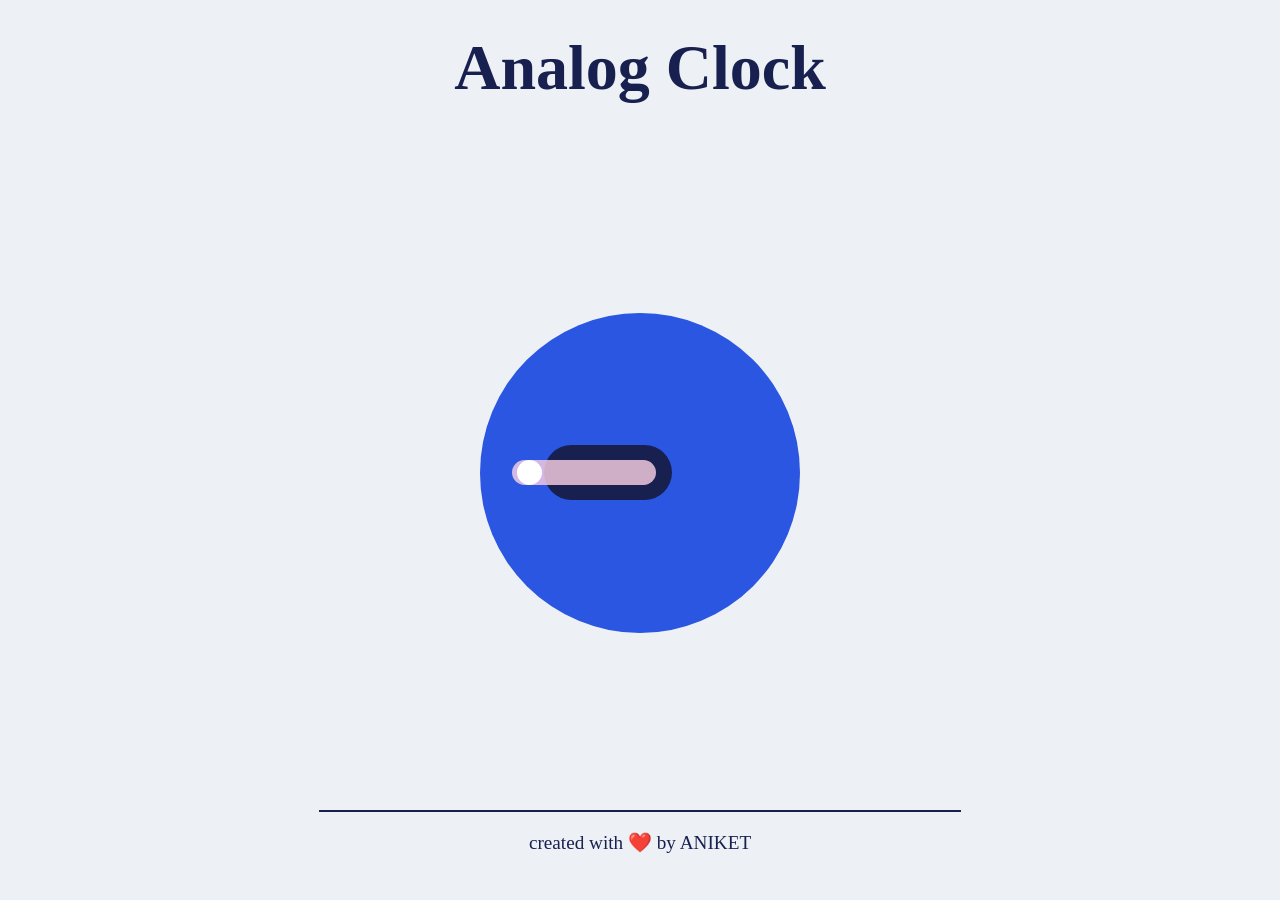
<file: Analog clock using JS/index.html>
<!DOCTYPE html>
<html lang="en">
<head>
    <meta charset="UTF-8">
    <meta name="viewport" content="width=device-width, initial-scale=1.0">
    <title>Analog clock</title>
    <link rel="stylesheet" href="style.css">
</head>
<body>
    <header>
        <h1>Analog Clock</h1>
    </header>
    <main>
        <div class="clock">
            <div class="hand" id="hour-hand"></div>
            <div class="hand" id="minute-hand"></div>
            <div class="hand" id="second-hand"></div>
        </div>
    </main>    
    <footer>
        <hr>
        <p>created with ❤️ by ANIKET</p>
    </footer>
    <script src="script.js"></script>
</body>
</html>
</file>
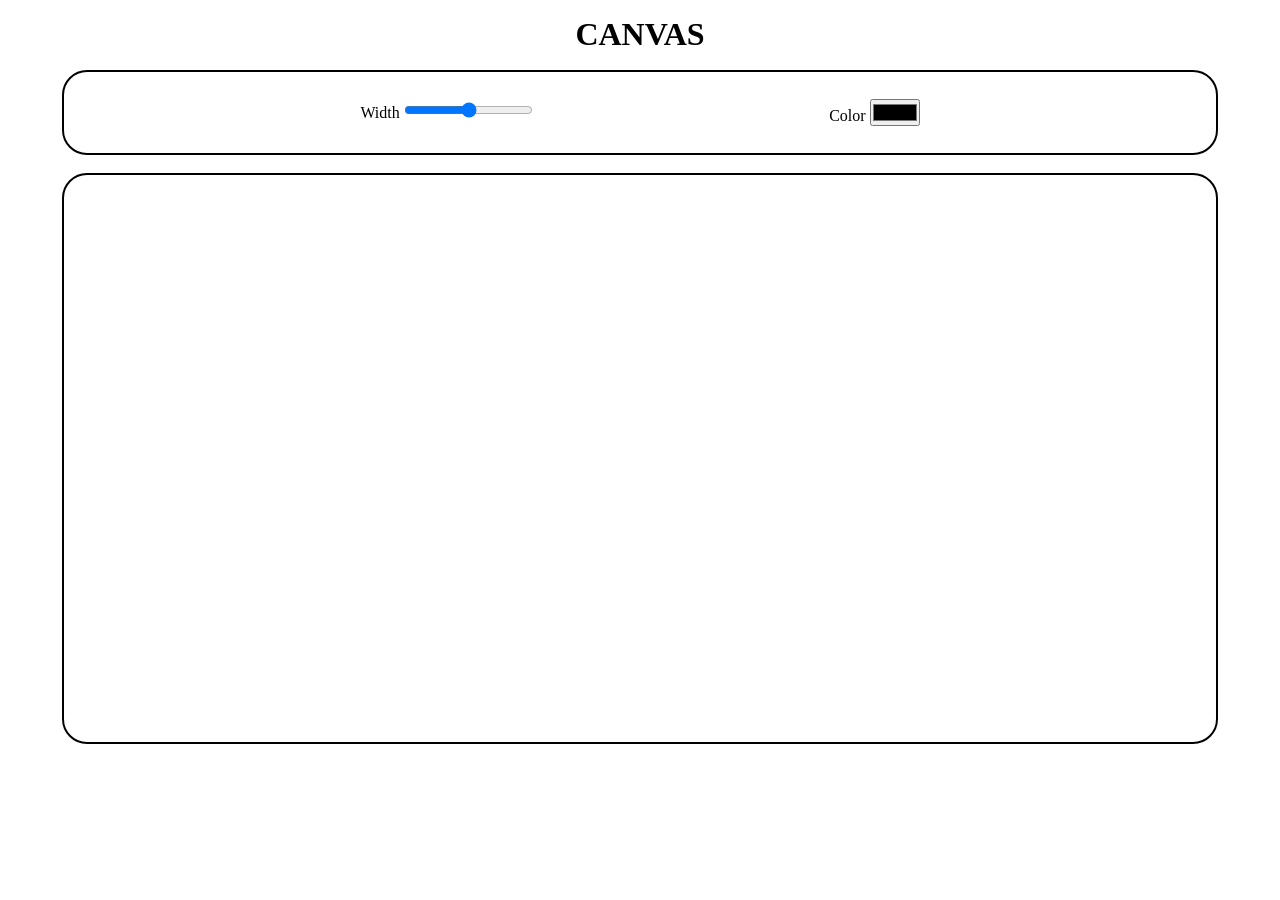
<file: Canvas/index.html>
<!DOCTYPE html>
<html lang="en">
<head>
    <meta charset="UTF-8">
    <meta name="viewport" content="width=device-width, initial-scale=1.0">
    <title>canvas</title>
    <link rel="stylesheet" href="style.css">
</head>
<body>
    <header>
        <h1>CANVAS</h1>
    </header>
    <main>
        <div id="option">
            <span>
            <label for="widthRange">Width</label> 
            <input type="range" id="widthRange" min="1" max="100">
            </span>

            <span>
            <label for="color">Color</label> 
            <input type="color" id="color">
            </span>
        </div>
        <canvas id="canvas"></canvas>
    </main>
    <script src="script.js"></script>
</body>
</html>
</file>
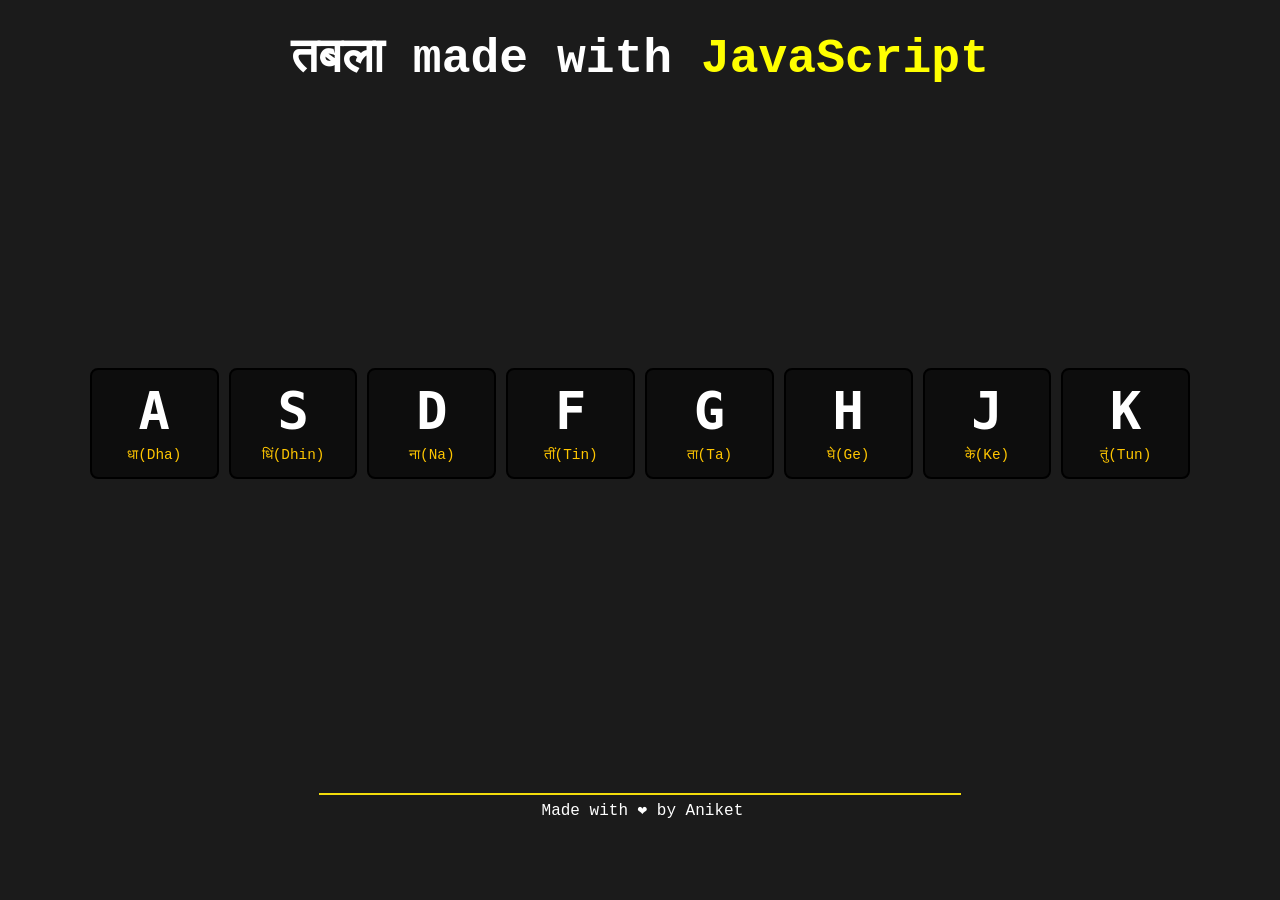
<file: JavaScript tabla/index.html>
<!DOCTYPE html>
<html lang="en">
<head>
    <meta charset="UTF-8">
    <meta name="viewport" content="width=device-width, initial-scale=1.0">
    <title>JavaScript तबला</title>
    <link rel="stylesheet" href="style.css">
    <link rel="icon" href="data:,">
</head>
<body>
    <header>    
        <h1>तबला made with <span style="color: yellow;">JavaScript</span></h1>
    </header>
    <main>
        <div id="container">
            <div class="key" id="65">
                <kbd>A</kbd>
                <span class="sound">धा(Dha)</span>
            </div>
            <div class="key" id="83">
                <kbd>S</kbd>
                <span class="sound">धिं(Dhin)</span>
            </div>
            <div class="key" id="68">
                <kbd>D</kbd>
                <span class="sound">ना(Na)</span>
            </div>
            <div class="key" id="70">
                <kbd>F</kbd>
                <span class="sound">तीं(Tin)</span>
            </div>
            <div class="key" id="71">
                <kbd>G</kbd>
                <span class="sound">ता(Ta)</span>
            </div>
            <div class="key" id="72">
                <kbd>H</kbd>
                <span class="sound">घे(Ge)</span>
            </div>
            <div class="key" id="74">
                <kbd>J</kbd>
                <span class="sound">के(Ke)</span>
            </div>
            <div class="key" id="75">
                <kbd>K</kbd>
                <span class="sound">तुं(Tun)</span>
            </div>
        </div>
    </main>

    <footer>
        <hr>
        <p>Made with ❤️ by Aniket</p>
    </footer>

    <audio id="65" src="tabla sounds/dha.mp3"></audio>
    <audio id="83" src="tabla sounds/dhin.mp3"></audio>
    <audio id="68" src="tabla sounds/na.mp3"></audio>
    <audio id="70" src="tabla sounds/tin.mp3"></audio>
    <audio id="71" src="tabla sounds/ta.mp3"></audio>
    <audio id="72" src="tabla sounds/ge.mp3"></audio>
    <audio id="74" src="tabla sounds/ke.mp3"></audio>
    <audio id="75" src="tabla sounds/tun.mp3"></audio>

    <script src="script.js"></script>
</body>
</html>
</file>
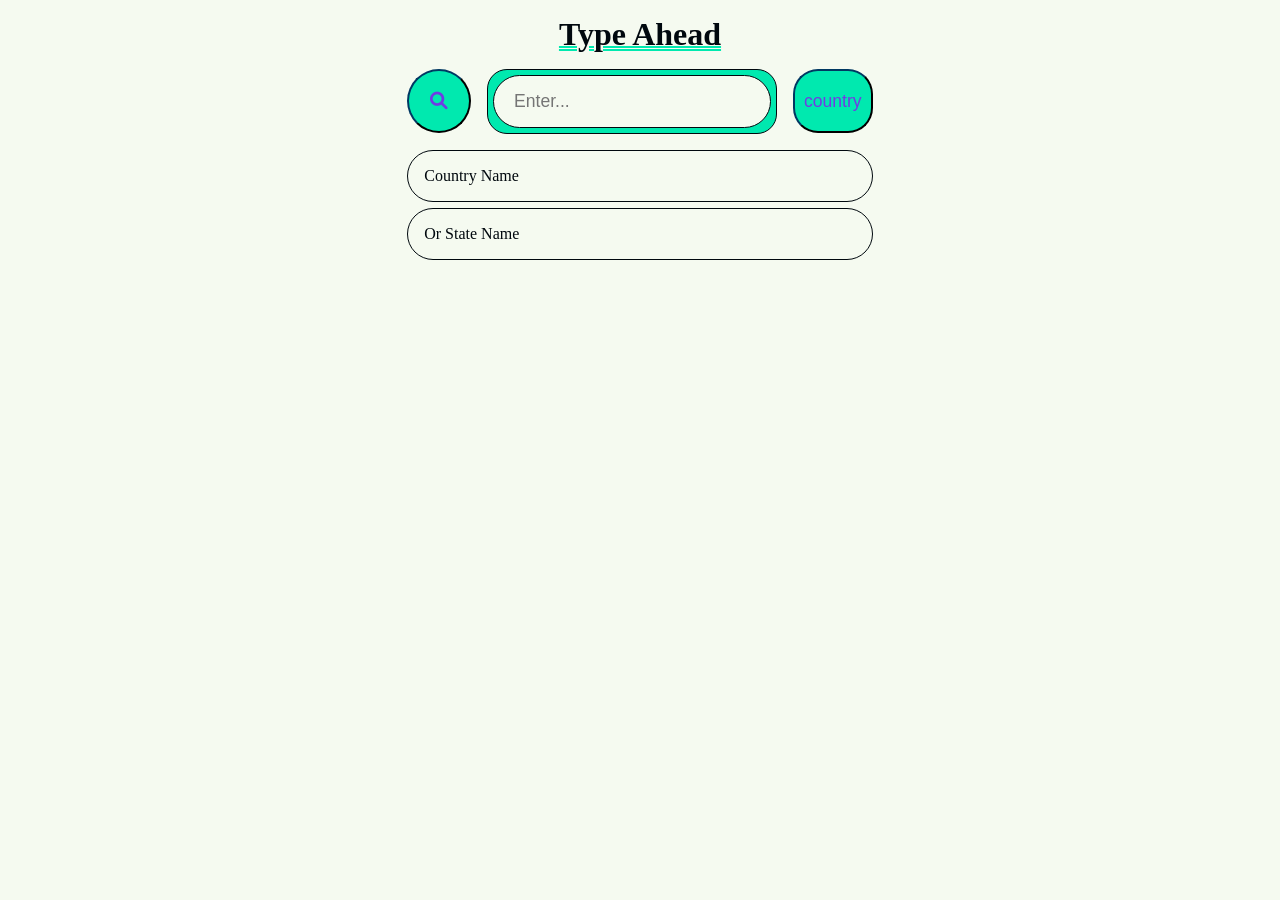
<file: Type Ahead/index.html>
<!DOCTYPE html>
<html lang="en">
<head>
    <meta charset="UTF-8">
    <meta name="viewport" content="width=device-width, initial-scale=1.0">
    <title>Type Ahead</title>
    <link rel="stylesheet" href="style.css">
    <link rel="stylesheet" href="https://cdnjs.cloudflare.com/ajax/libs/font-awesome/6.0.0/css/all.min.css">
</head>
<body>
    <header>
        <h1>Type Ahead</h1>
    </header>
    <main>
        <div id="container">
            <div id="search">
                <button id="searchIcon"><i class="fa-solid fa-magnifying-glass"></i></button>
                <div id="input"><input type="text" placeholder="Enter..." id="searchBar"></div>
                <button id="priorityButton">country</button>
            </div>
            <div id="resultArea">
                <ul id="results">
                    <li>Country Name</li>
                    <li>Or State Name</li>
                </ul>
            </div>
        </div>
    </main>
    <script src="script.js"></script>
</body>
</html>
</file>
<file: Analog clock using JS/style.css>
*{
    margin: 0;
    padding: 0;
}

body{
    background-color: #EDF1F5;
}

header{
    display: flex;
    justify-content: center;
    align-items: center;
    color: #182050;
    font-size: 2em;
    height: 15vh;
}

main{
    display: flex;
    flex-wrap: wrap;
    justify-content: center;
    align-items: center;
    height: 75vh;
}

.clock {
    width: 20rem;
    height: 20rem;
    border-radius: 50%;
    background-color: #2A56E2;
}

#hour-hand{
    position: relative;
    top: 8.3rem;
    background-color: #182050;
    border-radius: 30px;
    height: 3.4rem;
    width: 8rem;
    transform-origin: 6rem;
    margin-left: 4rem;
    /* rotate : 180deg; */
}

#minute-hand{
    position: relative;
    top: 5.8rem;
    background-color: rgba(253, 211, 231,0.8);
    height: 1.6rem;
    width: 9rem;
    transform-origin: 8rem;
    margin-left: 2rem;
    border-radius: 30px;
    /* rotate: 160deg; */
}

#second-hand{
    position: relative;
    top: 4.2rem;
    height: 1.6rem;
    width: 1.6rem;
    margin-left: 2.3rem;
    border-radius: 50%;
    background-color: white;
    transform-origin: 7.7rem;
    /* rotate: 120deg; */
}

.hand{
    transition:all 0.05s;
    transform:rotate(0deg);
    transition-timing-function: cubic-bezier(0.1, 2.7, 0.58, 1);
}

hr{
    border: 1px solid #182050;
    width: 50%;
    margin: 0 auto;
}

footer p{
    text-align: center;
    font-size: 1.2rem;
    color: #182050;
    margin-top: 1em;
}
</file>
<file: Canvas/style.css>
*{
    margin: 0px;
    padding: 0px;
}

body{
    width: 100%;
}

header{
    display: flex;
    justify-content: center;
    flex-wrap: wrap;
    align-items: center;
    margin-top: 1rem;
}

#option{
    display: flex;
    justify-content: space-evenly;
    /* padding: 1rem 0px 1rem 0px; */
    flex-wrap: nowrap;
    align-items: center;
    width: 90%;
    height: 9vh;
    border: 2px solid black;
    border-radius: 25px;
}

main{
    width: 100%;
    height: 75vh;
    display: flex;
    flex-direction: column;
    justify-content: center;
    flex-wrap: nowrap;
    align-items: center;
    margin-top: 1rem ;
}

#canvas{
    height: 63vh;
    width: 90%;
    border: 2px solid black;
    margin-top: 2vh;
    border-radius: 25px;
}
</file>
<file: JavaScript tabla/style.css>
*{
    margin: 0;
    padding: 0;
}

kbd{
    display: block;
    font-size: 4em;
    margin-bottom: 0.5rem;
    white-space: nowrap;
    font-weight: bold;
    line-height: 1;
}

.pressed{
    transform: scale(0.9);
    border-color: #ffc600;
    box-shadow: 0 0 1rem #ffc600;
}

body{
    background-color: #1b1b1b;
}

h1{
    text-align: center;
    color: white;
    font-family: 'Courier New', Courier, monospace;
    font-size: 3rem;
    margin-top: 2rem;
}

main{
    min-height: 75vh;
    display: flex;
    flex-wrap: wrap;
    justify-content: center;
    align-items: center;
}

.key{
    border: 0.15rem solid black;
    border-radius: 0.5rem;
    padding: 0.9rem;
    transition: all 0.07s ease;
    width: 6rem;
    text-align: center;
    color: white;
    background-color: rgba(0, 0, 0, 0.5);
}

.sound{
    color: #ffc600;
    font-family: 'Courier New', Courier, monospace;
    font-size: 0.9em;
}

#container{
    display: flex;
    flex-wrap: wrap;
    justify-content: center;
    align-items: center;
    gap: 10px;
}

footer{
    text-align: center;
    font-family: 'Courier New', Courier, monospace;
    font-size: 1rem;
    margin-top: 2rem;
}

footer hr{
    margin: auto;
    width: 50%;
    border: 0.1rem solid rgb(243, 220, 11);
}

footer p{
    margin: 0.3rem 0px 0px 0.3rem;
    color: white;
}
</file>
<file: Type Ahead/style.css>
*{
    margin: 0px;
    padding: 0px
}

body{
    background-color: #f5faf0;
}

header{
    display: flex;
    justify-content: center;
    flex-wrap: wrap;
    align-items: center;
    margin-top: 1rem;
    color: #00080e;
    text-decoration: underline double #00e9af 2px;
}

main{
    width: 75vh;
    display: flex;
    justify-content: center;
    flex-wrap: wrap;
    align-items: flex-start;
    margin: 1rem auto 0rem auto;
}

#search{
    display: flex;
    flex-wrap: nowrap;
    align-items: center;
    justify-content: center;
    gap: 1rem ;

}

#searchIcon{
    border-radius: 50%;
    width: 4rem;
    height: 4rem;
    font-size: 1.1em;
    color: #703ce4;
    background-color: #00e9af;
    border-color: #00080e;
}

#input{
    border: 0.1rem solid #00080e;
    padding: 0.3rem;
    border-radius: 20px;
    background-color: #00e9af;
}

#searchBar{
    height: 3.2rem;
    width: 16rem;
    border-radius: 30px;
    padding-left: 20px;
    font-size: 1.1em;
    color: #703ce4;
    background-color: #f5faf0;
    border: 0.1rem solid #00080e;
}

#priorityButton{
    height: 4rem;
    width: 5rem;
    border-radius: 25px;
    font-size: 1.1em;
    color: #703ce4;
    background-color: #00e9af;
    border-color: #00080e;
}

#resultArea{
    margin-top: 1rem;
}

#results{
    text-decoration: none;
    list-style: none;
    li{
        /* width: 16rem; */
        /* margin: 0.4rem 0px 0px 5rem; */
        margin-top: 0.4rem;
        border: 1px solid #00080e;
        color: #00080e;
        padding: 1rem;
        border-radius: 30px;

    }
}

.highlight{
    background-color: #00e9af;
}
</file>
